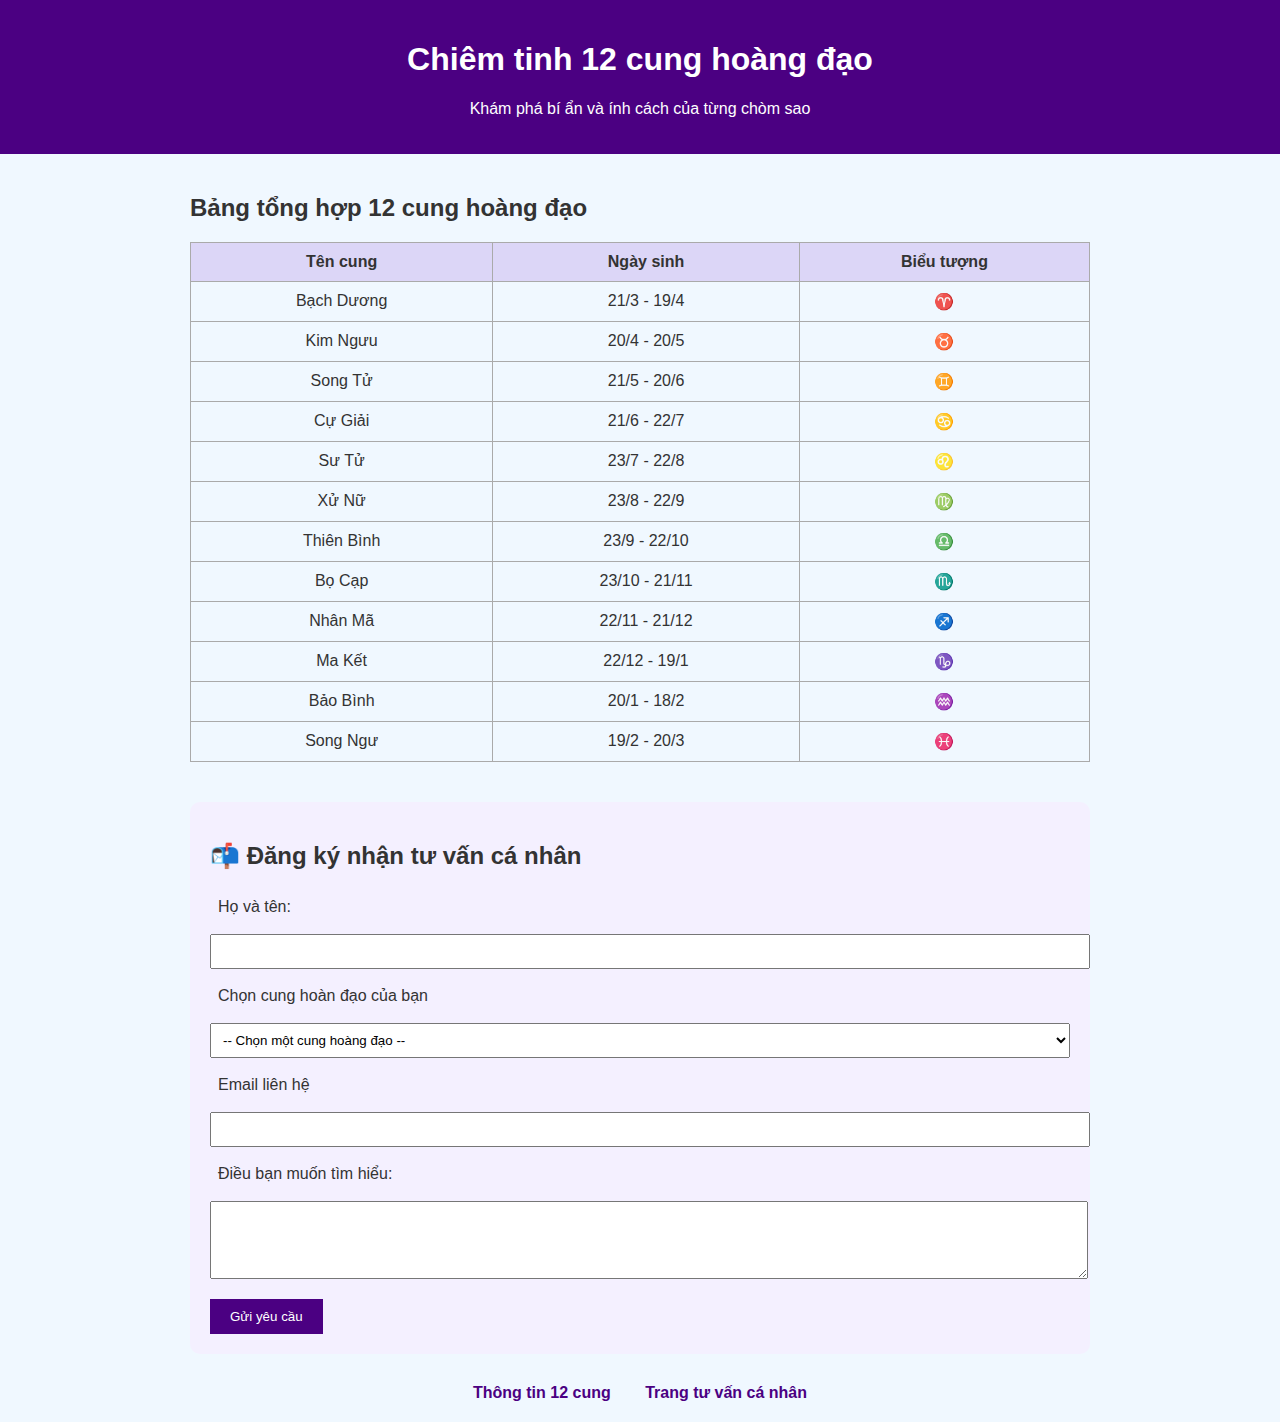
<file: index.html>
<!DOCTYPE html>
<html lang="vi">
<head>
  <meta charset="UTF-8">
  <title>Chiêm tinh 12 cung hoàng đạo</title>
  <link rel="stylesheet" href="./style.css">
</head>
<body>
  <header>
    <h1>Chiêm tinh 12 cung hoàng đạo</h1>
    <p>Khám phá bí ẩn và ính cách của từng chòm sao</p>
  </header>

  <div class="container">
    <h2>Bảng tổng hợp 12 cung hoàng đạo</h2>
    <table>
      <thead>
        <tr>
          <th>Tên cung</th>
          <th>Ngày sinh</th>
          <th>Biểu tượng</th>
        </tr>
      </thead>
      <tbody>
        <tr><td>Bạch Dương</td><td>21/3 - 19/4</td><td>♈</td></tr>
        <tr><td>Kim Ngưu</td><td>20/4 - 20/5</td><td>♉</td></tr>
        <tr><td>Song Tử</td><td>21/5 - 20/6</td><td>♊</td></tr>
        <tr><td>Cự Giải</td><td>21/6 - 22/7</td><td>♋</td></tr>
        <tr><td>Sư Tử</td><td>23/7 - 22/8</td><td>♌</td></tr>
        <tr><td>Xử Nữ</td><td>23/8 - 22/9</td><td>♍</td></tr>
        <tr><td>Thiên Bình</td><td>23/9 - 22/10</td><td>♎</td></tr>
        <tr><td>Bọ Cạp</td><td>23/10 - 21/11</td><td>♏</td></tr>
        <tr><td>Nhân Mã</td><td>22/11 - 21/12</td><td>♐</td></tr>
        <tr><td>Ma Kết</td><td>22/12 - 19/1</td><td>♑</td></tr>
        <tr><td>Bảo Bình</td><td>20/1 - 18/2</td><td>♒</td></tr>
        <tr><td>Song Ngư</td><td>19/2 - 20/3</td><td>♓</td></tr>
      </tbody>
    </table>

    <div class="form-section">
      <h2>📬 Đăng ký nhận tư vấn cá nhân</h2>
      <form>
        <label for="fullname">Họ và tên:</label>
        <input type="text" id="fullname" name="fullname" required>

        <label for="zodiac">Chọn cung hoàn đạo của bạn </label>
        <select id="zodiac" name="zodiac" required>
          <option value="">-- Chọn một cung hoàng đạo --</option>
          <option value="Bạch Dương">Bạch Dương ♈</option>
          <option value="Kim Ngưu">Kim Ngưu ♉</option>
          <option value="Song Tử">Song Tử ♊</option>
          <option value="Cự Giải">Cự Giải ♋</option>
          <option value="Sư Tử">Sư Tử ♌</option>
          <option value="Xử Nữ">Xử Nữ ♍</option>
          <option value="Thiên Bình">Thiên Bình ♎</option>
          <option value="Bọ Cạp">Bọ Cạp ♏</option>
          <option value="Nhân Mã">Nhân Mã ♐</option>
          <option value="Ma Kết">Ma Kết ♑</option>
          <option value="Bảo Bình">Bảo Bình ♒</option>
          <option value="Song Ngư">Song Ngư ♓</option>
        </select>

        <label for="email">Email liên hệ</label>
        <input type="email" id="email" name="email">

        <label for="note">Điều bạn muốn tìm hiểu:</label>
        <textarea id="note" name="note" rows="4"></textarea>

        <input type="submit" value="Gửi yêu cầu">
      </form>
  </div>

  <nav>
    <a href="./thongtin.html">Thông tin 12 cung</a>
    <a href="./tuvan.html">Trang tư vấn cá nhân</a>
  </nav>
</body>
</html>
</file>
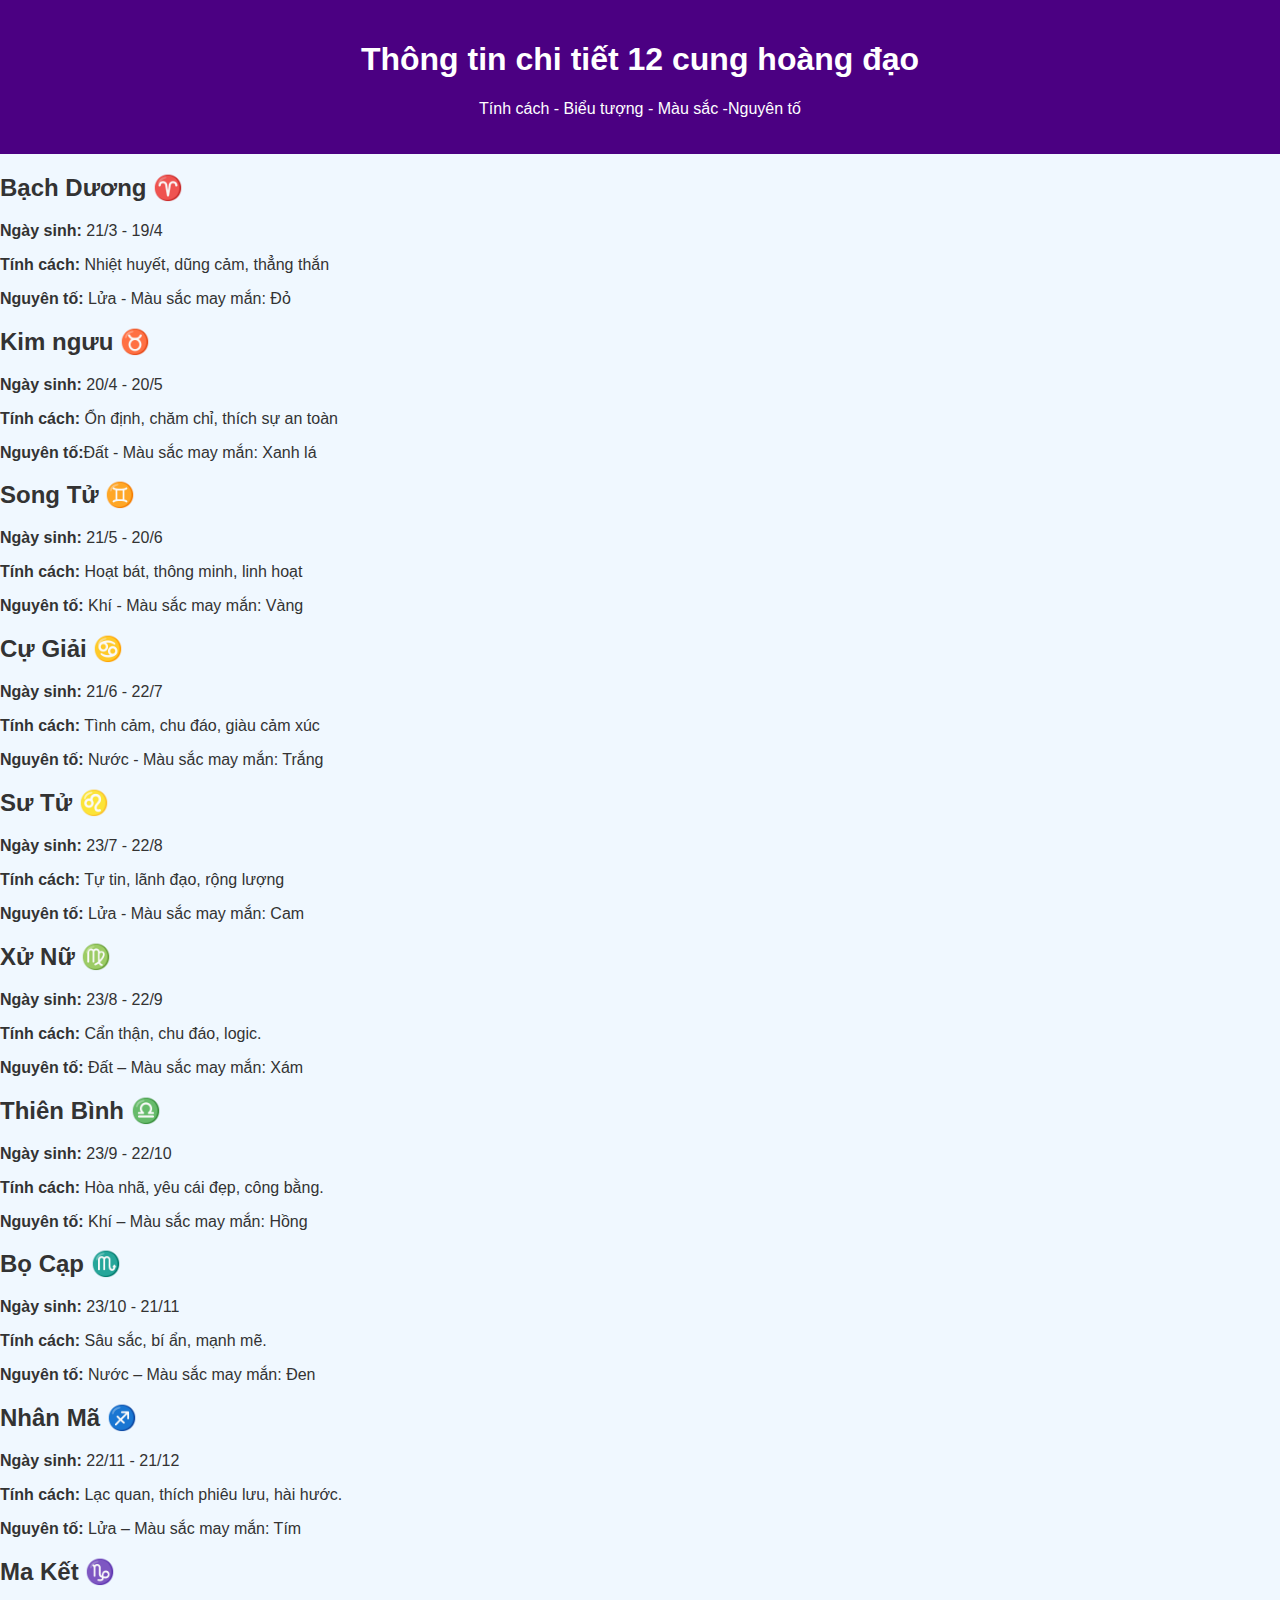
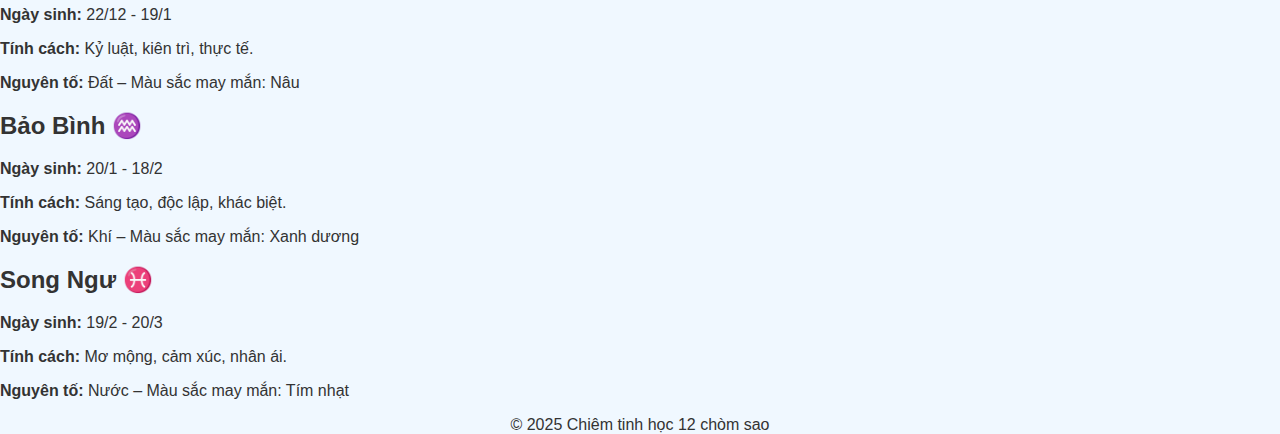
<file: thongtin.html>
<!DOCTYPE html>
<html lang="vi">
  <head>
    <meta charset="UTF-8">
    <title>Thông tin 12 cung hoàng đạo</title>
    <link rel="stylesheet" href="./style.css">
  </head>
  <body>
    <header>
      <h1>Thông tin chi tiết 12 cung hoàng đạo</h1>
      <P>Tính cách - Biểu tượng - Màu sắc -Nguyên tố</P>
    </header>
    <main>
      <section class="zodiac-box">
        <h2>Bạch Dương ♈</h2>
        <p><strong>Ngày sinh:</strong> 21/3 - 19/4</p>
        <p><strong>Tính cách:</strong> Nhiệt huyết, dũng cảm, thẳng thắn</p>
        <p><strong>Nguyên tố:</strong> Lửa - Màu sắc may mắn: Đỏ</p>
      </section>

      <section class="zodiac-box">
        <h2>Kim ngưu ♉</h2>
        <p><strong>Ngày sinh:</strong> 20/4 - 20/5</p>
        <p><strong>Tính cách:</strong> Ổn định, chăm chỉ, thích sự an toàn</p>
        <p><strong>Nguyên tố:</strong>Đất - Màu sắc may mắn: Xanh lá</p>
      </section>

      <section class="zodiac-box">
        <h2>Song Tử ♊</h2>
        <p><strong>Ngày sinh:</strong> 21/5 - 20/6</p>
        <p><strong>Tính cách:</strong> Hoạt bát, thông minh, linh hoạt</p>
        <p><strong>Nguyên tố:</strong> Khí - Màu sắc may mắn: Vàng</p>
        </section>

      <section class="zodiac-box">
        <h2>Cự Giải ♋</h2>
        <p><strong>Ngày sinh:</strong> 21/6 - 22/7</p>
        <p><strong>Tính cách:</strong> Tình cảm, chu đáo, giàu cảm xúc</p>
        <p><strong>Nguyên tố:</strong> Nước - Màu sắc may mắn: Trắng</p>
      </section>

      <section class="zodiac-box">
        <h2>Sư Tử ♌</h2>
        <p><strong>Ngày sinh:</strong> 23/7 - 22/8</p>
        <p><strong>Tính cách:</strong> Tự tin, lãnh đạo, rộng lượng</p>
        <p><strong>Nguyên tố:</strong> Lửa - Màu sắc may mắn: Cam</p>
      </section>

      <section class="zodiac-box">
        <h2>Xử Nữ ♍</h2>
        <p><strong>Ngày sinh:</strong> 23/8 - 22/9</p>
        <p><strong>Tính cách:</strong> Cẩn thận, chu đáo, logic.</p>
        <p><strong>Nguyên tố:</strong> Đất – Màu sắc may mắn: Xám</p>
      </section>

      <section class="zodiac-box">
        <h2>Thiên Bình ♎</h2>
        <p><strong>Ngày sinh:</strong> 23/9 - 22/10</p>
        <p><strong>Tính cách:</strong> Hòa nhã, yêu cái đẹp, công bằng.</p>
        <p><strong>Nguyên tố:</strong> Khí – Màu sắc may mắn: Hồng</p>
      </section>

      <section class="zodiac-box">
        <h2>Bọ Cạp ♏</h2>
        <p><strong>Ngày sinh:</strong> 23/10 - 21/11</p>
        <p><strong>Tính cách:</strong> Sâu sắc, bí ẩn, mạnh mẽ.</p>
        <p><strong>Nguyên tố:</strong> Nước – Màu sắc may mắn: Đen</p>
      </section>

      <section class="zodiac-box">
        <h2>Nhân Mã ♐</h2>
        <p><strong>Ngày sinh:</strong> 22/11 - 21/12</p>
        <p><strong>Tính cách:</strong> Lạc quan, thích phiêu lưu, hài hước.</p>
        <p><strong>Nguyên tố:</strong> Lửa – Màu sắc may mắn: Tím</p>
      </section>

      <section class="zodiac-box">
        <h2>Ma Kết ♑</h2>
        <p><strong>Ngày sinh:</strong> 22/12 - 19/1</p>
        <p><strong>Tính cách:</strong> Kỷ luật, kiên trì, thực tế.</p>
        <p><strong>Nguyên tố:</strong> Đất – Màu sắc may mắn: Nâu</p>
      </section>

      <section class="zodiac-box">
        <h2>Bảo Bình ♒</h2>
        <p><strong>Ngày sinh:</strong> 20/1 - 18/2</p>
        <p><strong>Tính cách:</strong> Sáng tạo, độc lập, khác biệt.</p>
        <p><strong>Nguyên tố:</strong> Khí – Màu sắc may mắn: Xanh dương</p>
      </section>

      <section class="zodiac-box">
        <h2>Song Ngư ♓</h2>
        <p><strong>Ngày sinh:</strong> 19/2 - 20/3</p>
        <p><strong>Tính cách:</strong> Mơ mộng, cảm xúc, nhân ái.</p>
        <p><strong>Nguyên tố:</strong> Nước – Màu sắc may mắn: Tím nhạt</p>
      </section>
    </main>
    <footer>
      <p style="text-align: center;">&copy; 2025 Chiêm tinh học 12 chòm sao</p>
    </footer>
  </body>
</html>
</file>
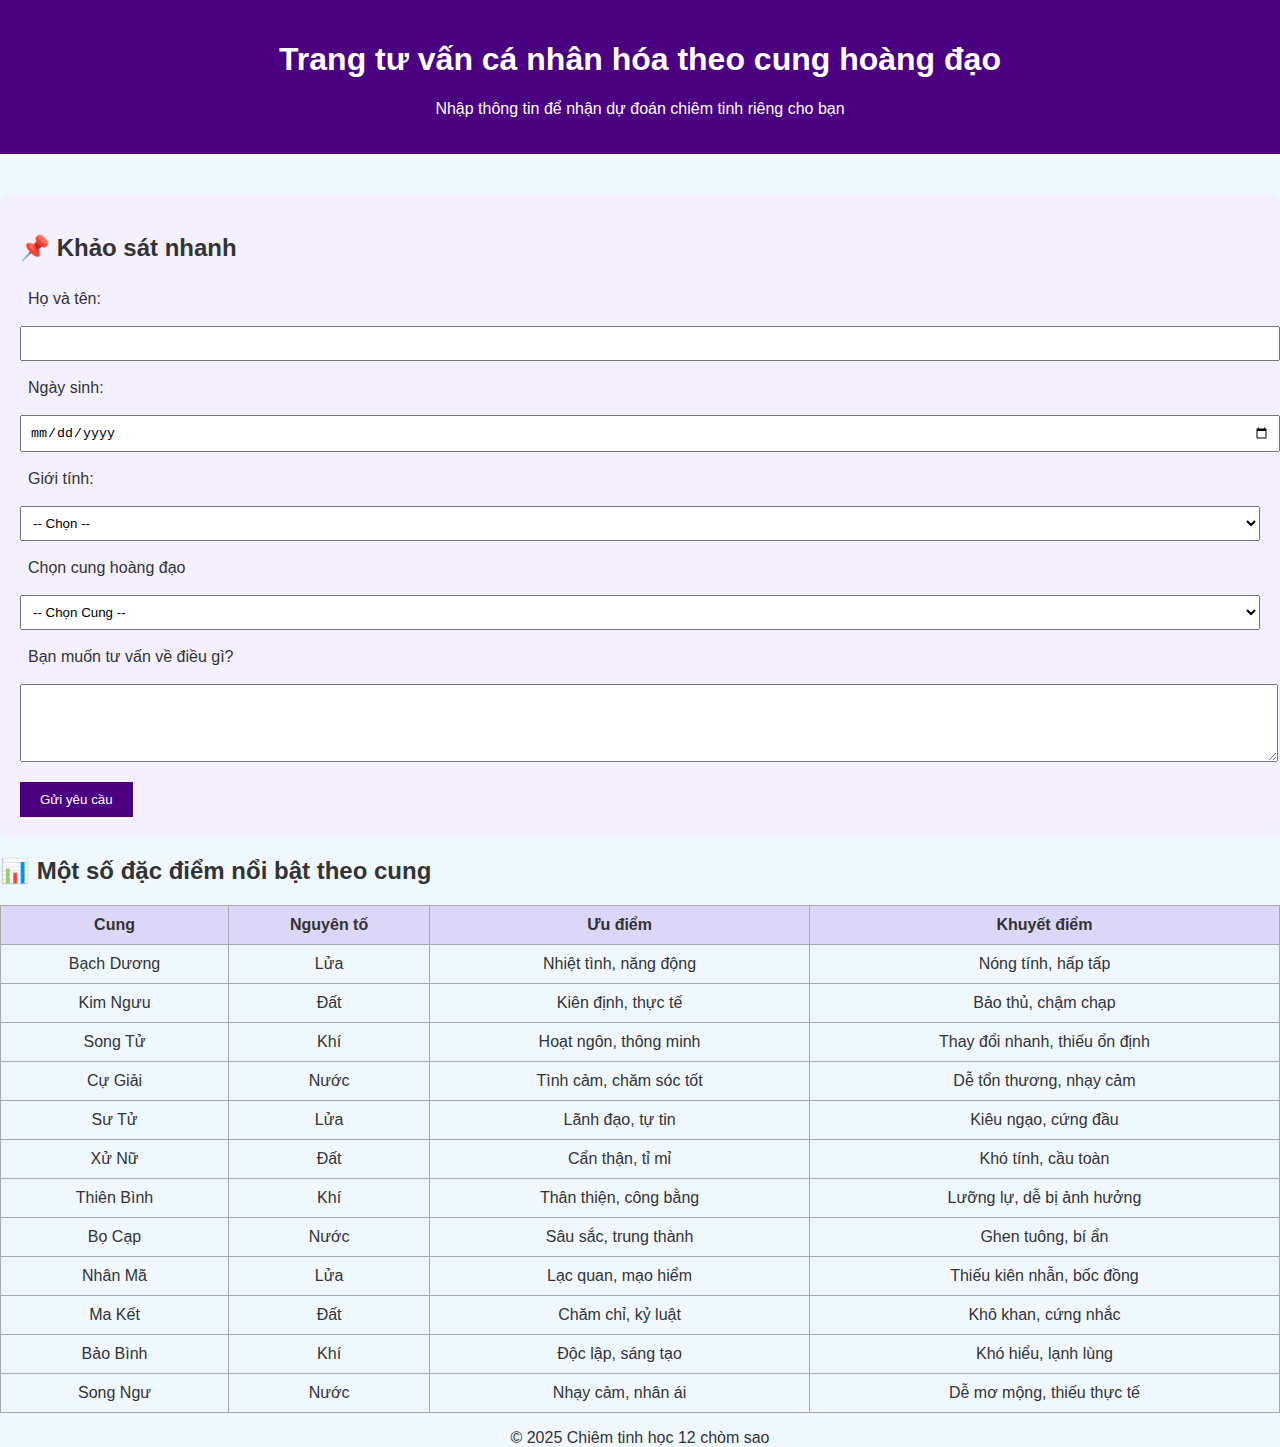
<file: tuvan.html>
<!DOCTYPE html>
<html lang="vi">
  <head>
    <meta charset="UTF-8">
    <title>Trang tư vấn cung hoàng đạo</title>
    <link rel="stylesheet" href="./style.css">
  </head>
  <body>
    <header>
      <h1>Trang tư vấn cá nhân hóa theo cung hoàng đạo</h1>
      <p>Nhập thông tin để nhận dự đoán chiêm tinh riêng cho bạn</p>
    </header>
    <main>
      <section class="form-section">
        <h2>📌 Khảo sát nhanh</h2>
        <form>
          <label for="name">Họ và tên:</label>
          <input type="text" id="name" name="name">

          <label for="birth">Ngày sinh:</label>
          <input type="date" id="birth" name="birth">

          <label for="gender">Giới tính:</label>
          <select id="gender" name="gender">
            <option value="">-- Chọn --</option>
            <option value="nam">Nam</option>
            <option value="nu">Nữ</option>
            <option value="khac">Khác</option>
          </select>

          <label for="zodiac">Chọn cung hoàng đạo</label>
          <select id="zodiac" name="zodiac">
            <option value="">-- Chọn Cung --</option>
            <option value="aries">Bạch Dương ♈</option>
            <option value="taurus">Kim Ngưu ♉</option>
            <option value="gemini">Song Tử ♊</option>
            <option value="cancer">Cự Giải ♋</option>
            <option value="leo">Sư Tử ♌</option>
            <option value="virgo">Xử Nữ ♍</option>
            <option value="libra">Thiên Bình ♎</option>
            <option value="scorpio">Bọ Cạp ♏</option>
            <option value="sagittarius">Nhân Mã ♐</option>
            <option value="capricorn">Ma Kết ♑</option>
            <option value="aquarius">Bảo Bình ♒</option>
            <option value="pisces">Song Ngư ♓</option>
          </select>

          <label for="question">Bạn muốn tư vấn về điều gì?</label>
          <textarea id="question" name="question" rows="4"></textarea>

          <input type="submit" value="Gửi yêu cầu">
        </form>
      </section>

      <section class="resulttable">
        <h2>📊 Một số đặc điểm nổi bật theo cung</h2>
        <table>
          <thead>
            <tr>
              <th>Cung</th>
              <th>Nguyên tố</th>
              <th>Ưu điểm</th>
              <th>Khuyết điểm</th>
            </tr>
          </thead>
          <tbody>
            <tr><td>Bạch Dương</td><td>Lửa</td><td>Nhiệt tình, năng động</td><td>Nóng tính, hấp tấp</td></tr>
            <tr><td>Kim Ngưu</td><td>Đất</td><td>Kiên định, thực tế</td><td>Bảo thủ, chậm chạp</td></tr>
            <tr><td>Song Tử</td><td>Khí</td><td>Hoạt ngôn, thông minh</td><td>Thay đổi nhanh, thiếu ổn định</td></tr>
            <tr><td>Cự Giải</td><td>Nước</td><td>Tình cảm, chăm sóc tốt</td><td>Dễ tổn thương, nhạy cảm</td></tr>
            <tr><td>Sư Tử</td><td>Lửa</td><td>Lãnh đạo, tự tin</td><td>Kiêu ngạo, cứng đầu</td></tr>
            <tr><td>Xử Nữ</td><td>Đất</td><td>Cẩn thận, tỉ mỉ</td><td>Khó tính, cầu toàn</td></tr>
            <tr><td>Thiên Bình</td><td>Khí</td><td>Thân thiện, công bằng</td><td>Lưỡng lự, dễ bị ảnh hưởng</td></tr>
            <tr><td>Bọ Cạp</td><td>Nước</td><td>Sâu sắc, trung thành</td><td>Ghen tuông, bí ẩn</td></tr>
            <tr><td>Nhân Mã</td><td>Lửa</td><td>Lạc quan, mạo hiểm</td><td>Thiếu kiên nhẫn, bốc đồng</td></tr>
            <tr><td>Ma Kết</td><td>Đất</td><td>Chăm chỉ, kỷ luật</td><td>Khô khan, cứng nhắc</td></tr>
            <tr><td>Bảo Bình</td><td>Khí</td><td>Độc lập, sáng tạo</td><td>Khó hiểu, lạnh lùng</td></tr>
            <tr><td>Song Ngư</td><td>Nước</td><td>Nhạy cảm, nhân ái</td><td>Dễ mơ mộng, thiếu thực tế</td></tr>
          </tbody>
        </table>
      </section>
    </main>
    <footer>
      <p style="text-align: center;">&copy; 2025 Chiêm tinh học 12 chòm sao</p>
    </footer>
  </body>
</html>
</file>
<file: style.css>
html {
  height: 100%;
  width: 100%;
}
body {
  font-family: 'Segoe UI', sans-serif;
  background-color: #f0f8ff;
  color: #333;
  margin: 0;
  padding: 0;
}

header {
  background-color: #4b0082;
  color: white;
  padding: 20px;
  text-align: center;
}

.container {
  max-width: 900px;
  margin: auto;
  padding: 20px;
}

table {
  width: 100%;
  border-collapse: collapse;
  margin-top: 20px;
}

th, td {
  border: 1px solid #aaa;
  padding: 10px;
  text-align: center;
}

th {
  background-color: #dcd6f7;
}

.form-section {
  margin-top: 40px;
  background-color: #f4f0ff;
  padding: 20px;
  border-radius: 10px;
}

label, select, input, textarea {
  display: block;
  width: 100%;
  margin-top: 10px;
  padding: 8px;
}

input[type="submit"] {
  width: auto;
  background-color: #4b0082;
  color: white;
  border: none;
  padding: 10px 20px;
  margin-top: 20px;
  cursor: pointer;
}

nav {
  text-align: center;
  margin-top: 30px;
}

nav a {
  margin: 0 15px;
  color: #4b0082;
  text-decoration: none;
  font-weight: bold;
}
</file>
